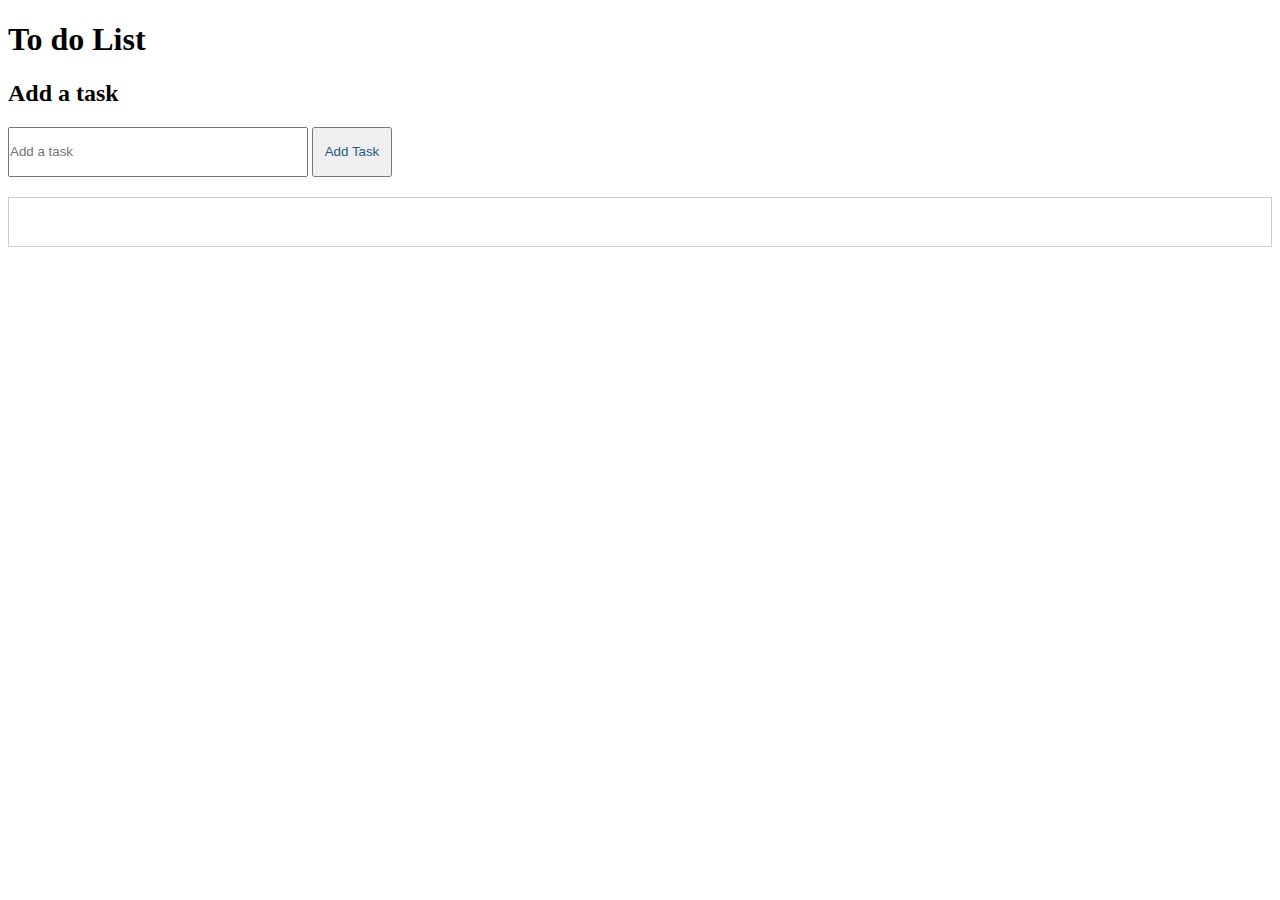
<file: Basics/index.html>
<!DOCTYPE html>
<html lang="en">
<head>
    <meta charset="UTF-8">
    <meta name="viewport" content="width=device-width, initial-scale=1.0">
    <title>To do List</title>
    <link href="style.css" rel="stylesheet">
</head>
<body>
    <h1>To do List</h1>

    <div class="input-area">
        <h2>Add a task</h2>
        <input id="inputTask" placeholder="Add a task">
        <button id="addbtn">Add Task</button>
    </div>

    <div id="container"></div>
</body>
<script src="app.js"></script>
</html>
</file>
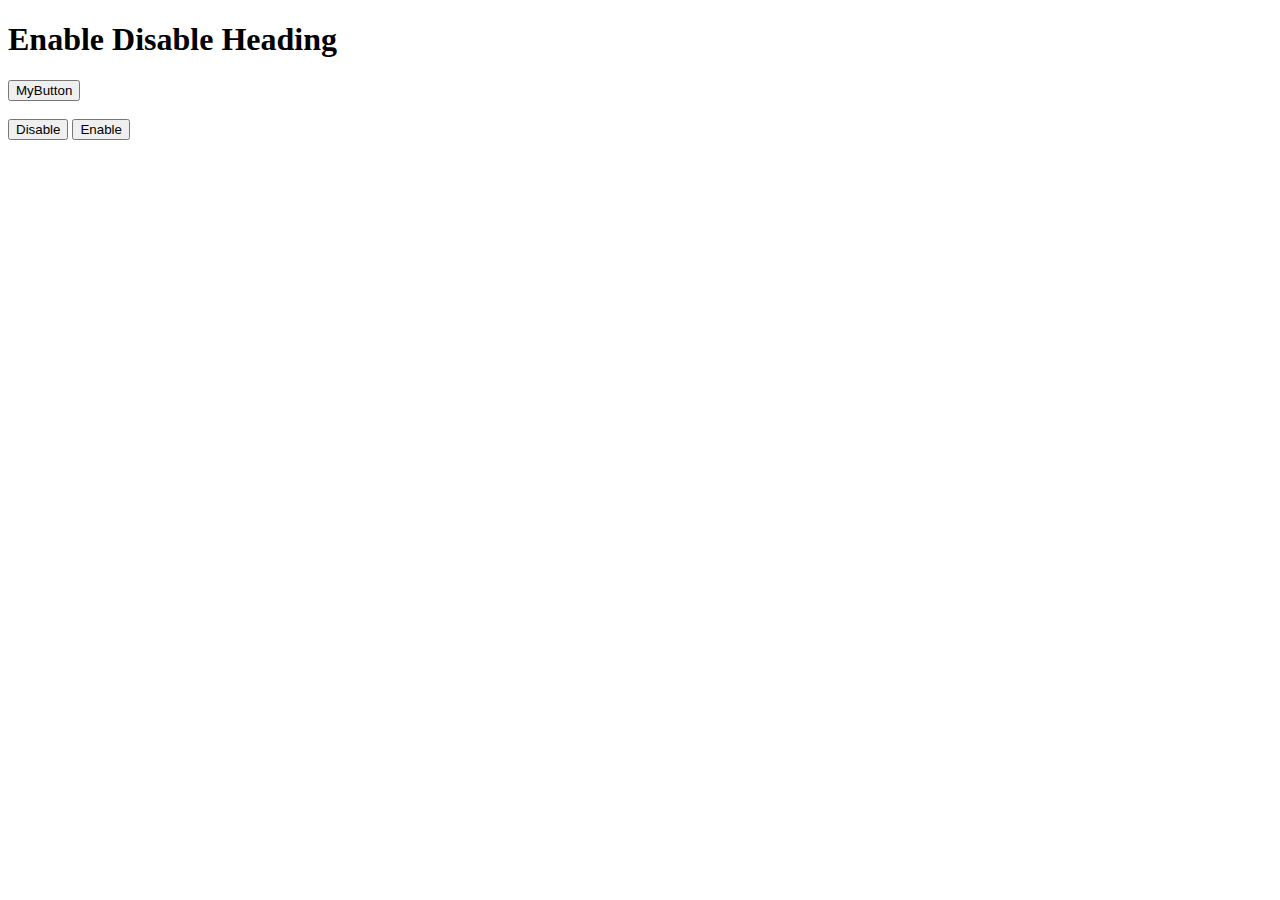
<file: enableDisable/index.html>
<!DOCTYPE html>
<html lang="en">
<head>
    <meta charset="UTF-8">
    <meta name="viewport" content="width=device-width, initial-scale=1.0">
    <title>EnableandDisable</title>

</head>
<body>
    <h1>Enable Disable Heading</h1>
    <button id="myBtn">MyButton</button>
    <br>
    <br>
    <button onclick="document.getElementById('myBtn').disabled=true">Disable</button>
    <button onclick="document.getElementById('myBtn').disabled=false">Enable</button>
</html>
</file>
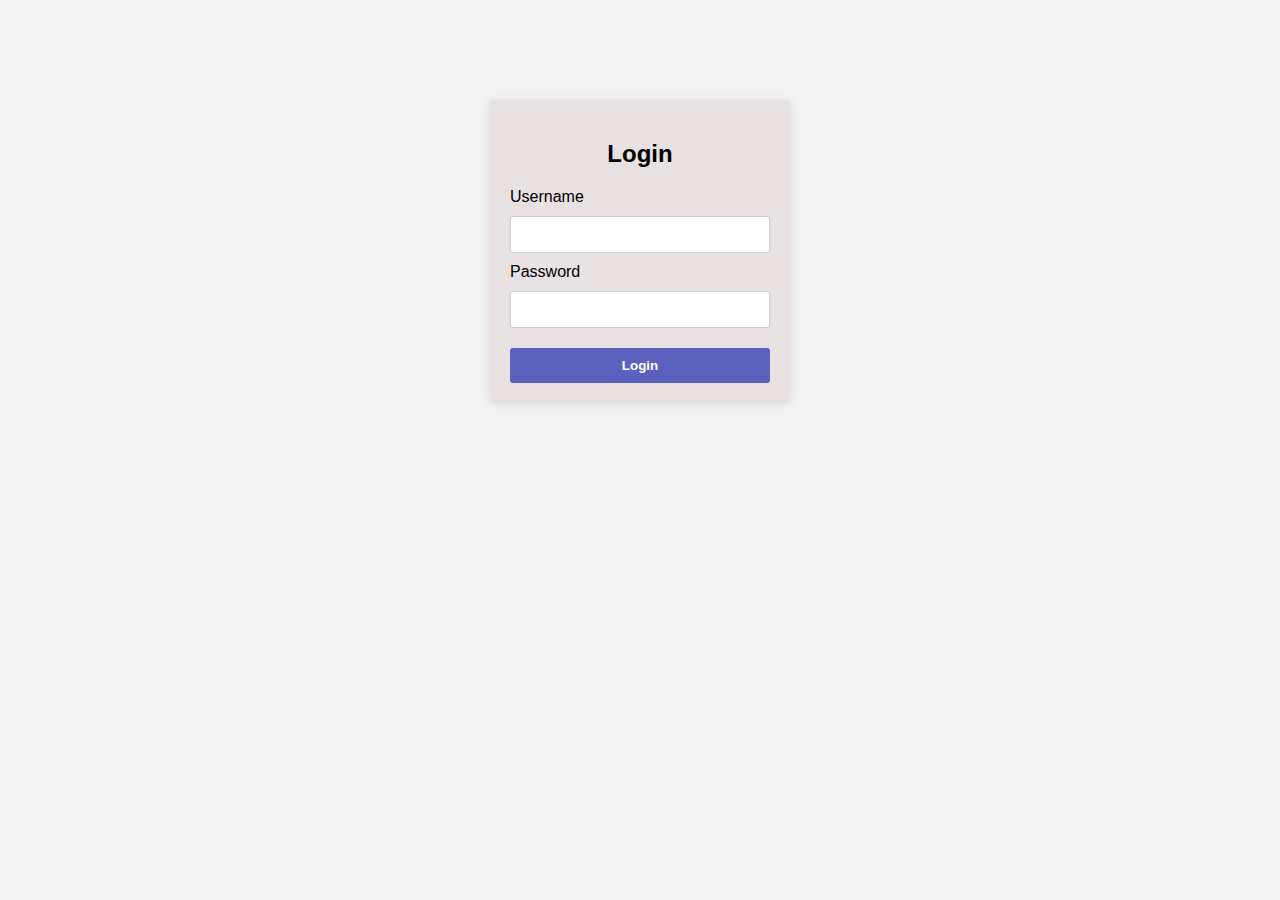
<file: Login_form/index.html>
<!DOCTYPE html>
<html lang="en">
<head>
    <meta charset="UTF-8">
    <meta name="viewport" content="width=device-width, initial-scale=1.0">
    <title>Login Form</title>
    <link rel="stylesheet" href="style.css">
</head>
<body>
    <div id="container">
         <form id="loginForm" action="/submit" method="post">
        <h2>Login</h2>
        <div class="input-group">
            <label for="username">Username</label>
            <input type="text" id="username" name="username" required>
        </div>
        <div class="input-group">
            <label for="password">Password</label>
            <input type="password" id="password" name="password" required>
        </div>
        <button type="submit" id="submit">Login</button>

    </div>
   
   
</body>
<script src="script.js"></script>
</html>
</file>
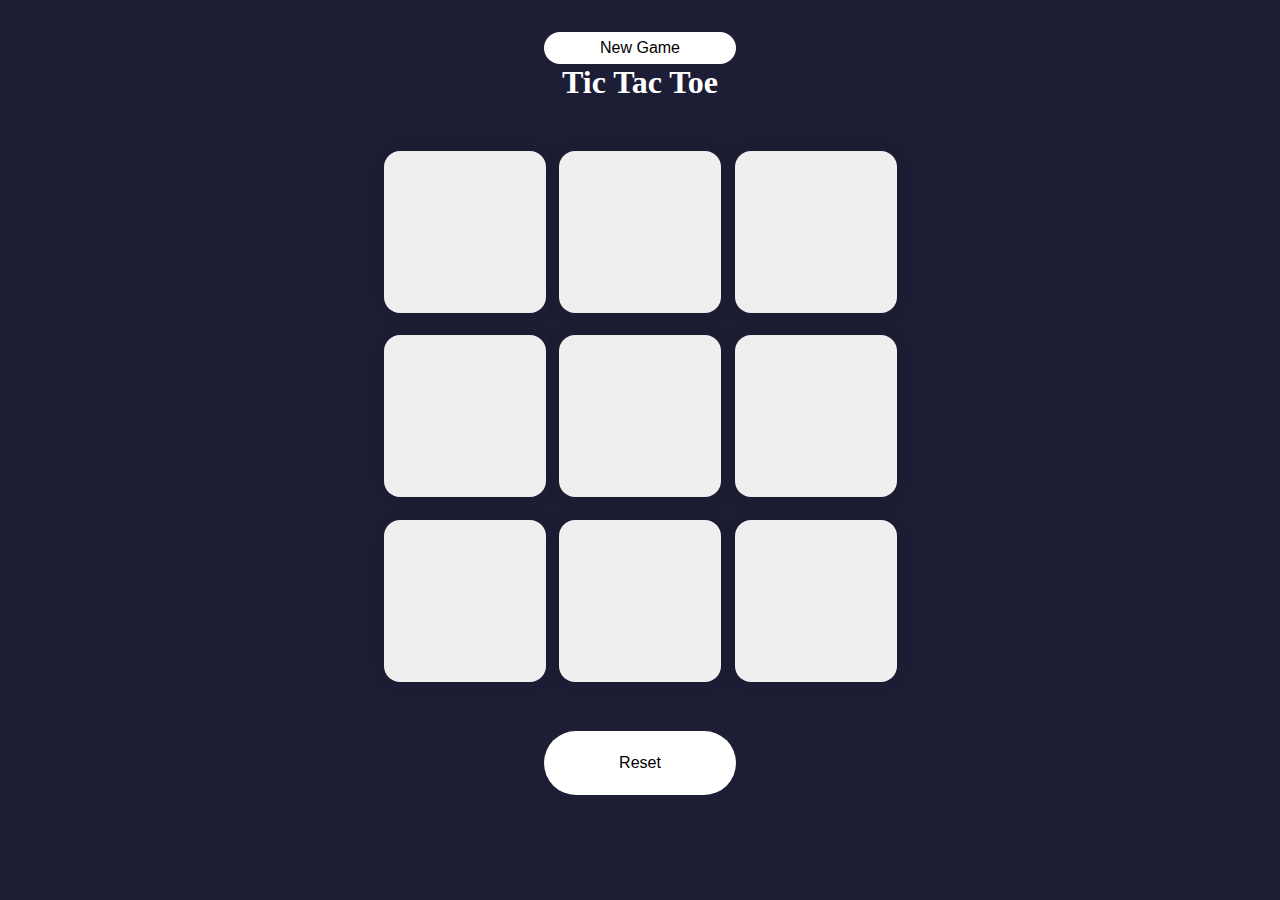
<file: Tic_tac_toe/index.html>
<!DOCTYPE html>
<html lang="en">
<head>
    <meta charset="UTF-8">
    <meta name="viewport" content="width=device-width, initial-scale=1.0">
    <link rel="stylesheet" href="style.css">
    <title>Tic tac toe</title>
</head>
<body>
    <div>
        <div class="msg-container hide">
            <p class="msg">Winner</p>
        </div>
        <button id="new-game-btn">New Game</button>
    </div>
    <main>
         <h1>Tic Tac Toe </h1>
        <div id="container">
            <div id="game">
                <button class="box"></button>
                <button class="box"></button>
                <button class="box"></button>
                <button class="box"></button>
                <button class="box"></button>
                <button class="box"></button>
                <button class="box"></button>
                <button class="box"></button>
                <button class="box"></button>
            </div>
        </div>
        <button id="reset">Reset</button>
    </main>
    <script src="app.js"></script>
</body>
</html>
</file>
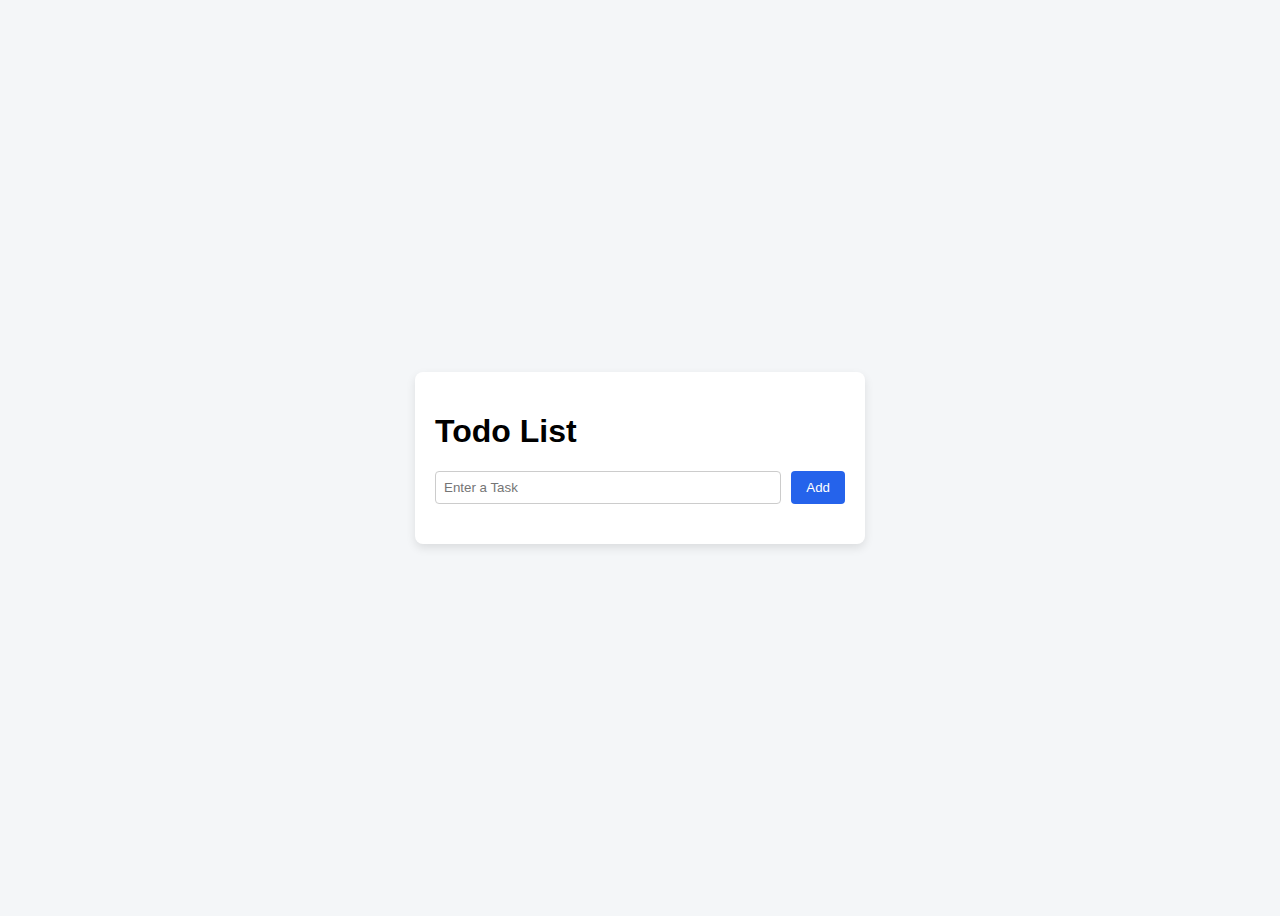
<file: To-do-list/index.html>
<!DOCTYPE html>
<html lang="en">
<head>
    <meta charset="UTF-8">
    <meta name="viewport" content="width=device-width, initial-scale=1.0">
    <title>Document</title>
    <link rel="stylesheet" href="style.css"></link>
</head>
<body>
    <div class="app">
        <h1>Todo List</h1>
        <div class="input-section">
            <input type="text" id="taskInput" placeholder="Enter a Task">
            <button id="addBtn"> Add</button>
        </div>
        <ul id="taskList"></ul>
    </div>
    <script src="app.js"></script>
</body>
</html>
</file>
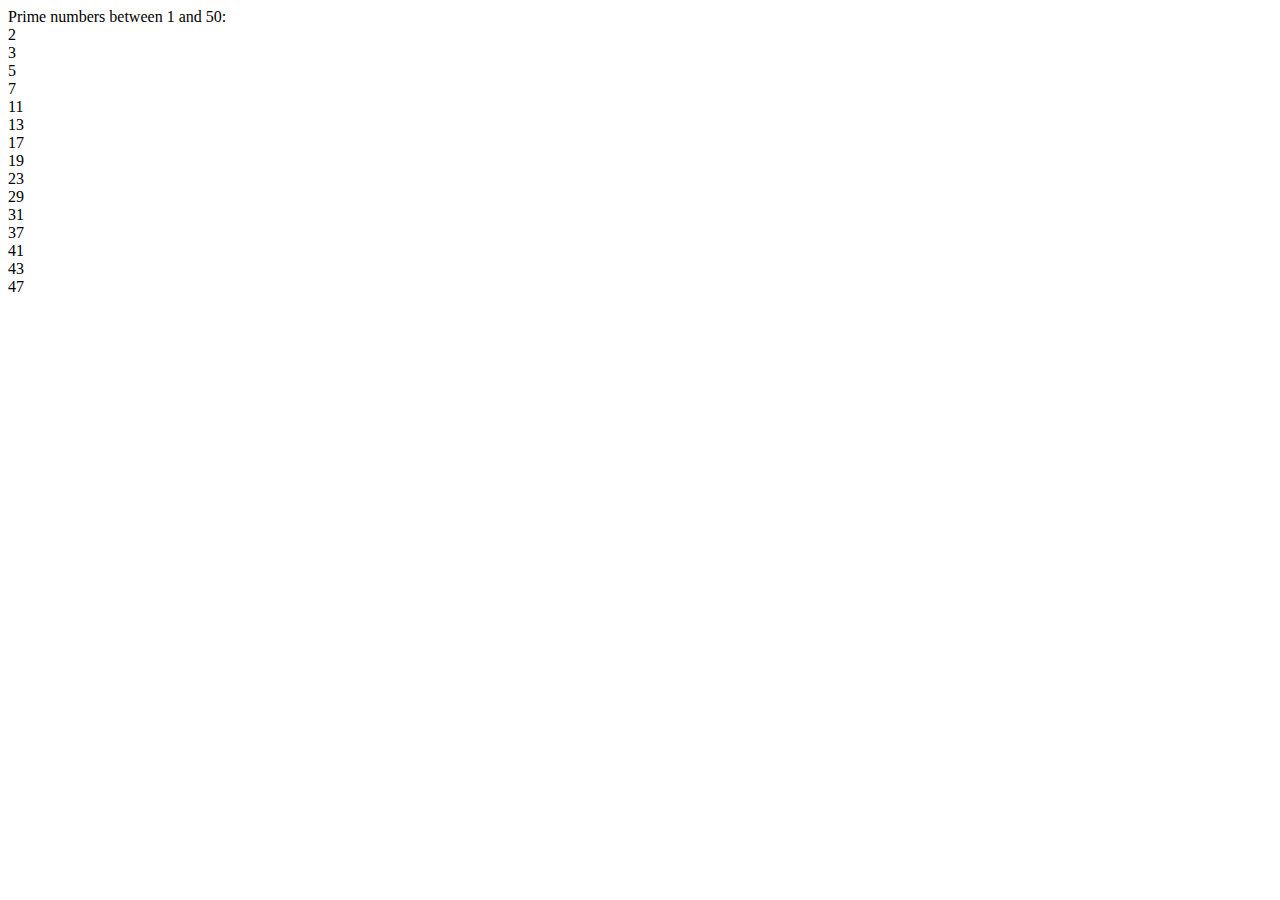
<file: Patterns/PrimeNumber.html>
<!DOCTYPE html>
<html>
<head>
    <title>Prime Numbers</title>
</head>
<body>

    <script>
        let limit = 50;
        let result = "Prime numbers between 1 and " + limit + ":<br>";

        for (let i = 2; i <= limit; i++) {
            let isPrime = true;

            // Check divisibility from 2 to i-1
            for (let j = 2; j < i; j++) {
                if (i % j === 0) {
                    isPrime = false;
                }
            }

            if (isPrime) {
                result += i + "<br>";
            }

        }

        document.write(result);
    </script>

</body>
</html>
</file>
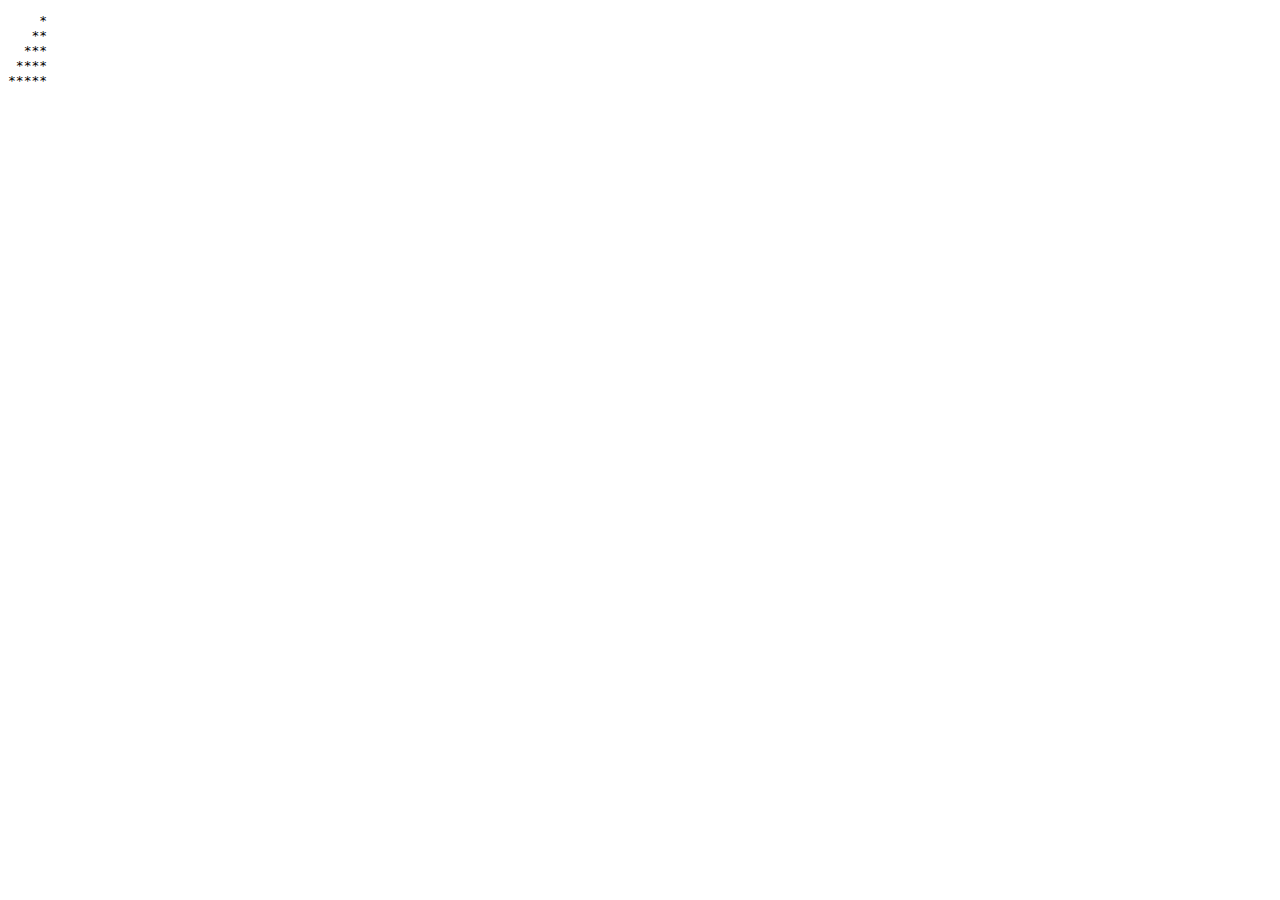
<file: Patterns/rightRightTriangle.html>
<!DOCTYPE html>
<html>
<head>
    <title>Right-Aligned Triangle</title>
</head>
<body>

    <script>
        let result = ""; // One variable to hold the entire final string
        let rows = 5;

        for (let i = 1; i <= rows; i++) {
            // 1. Add spaces first
            for (let j = rows; j > i; j--) {
                result += " "; 
            }
            // 2. Add stars next
            for (let k = 1; k <= i; k++) {
                result += "*";
            }
            // 3. Add new line
            result += "\n";
        }

        // Output directly to the screen
        document.write("<pre>" + result + "</pre>");
    </script>

</body>
</html>
</file>
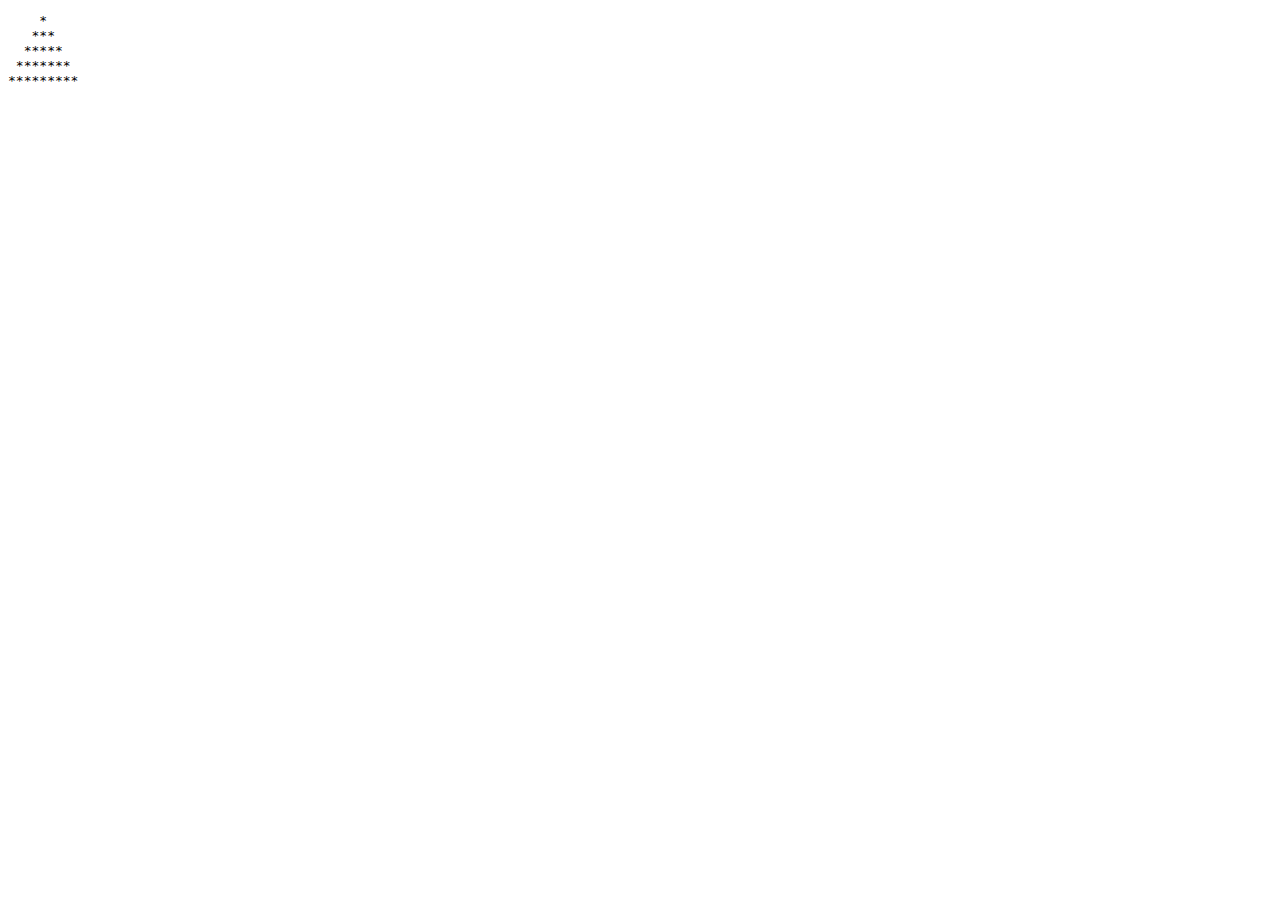
<file: Patterns/UpperDiamond.html>
<!DOCTYPE html>
<html>
<body>
    <script>
        let rows = 5;
        let result = "";

        for (let i = 1; i <= rows; i++) {
            // 1. Add spaces (Rows - CurrentRow)
            for (let s = 1; s <= (rows - i); s++) {
                result += " ";
            }
            // 2. Add stars (2 * CurrentRow - 1)
            for (let star = 1; star <= (2 * i - 1); star++) {
                result += "*";
            }
            // 3. New line
            result += "\n";
        }

        document.write("<pre>" + result + "</pre>");
    </script>
</body>
</html>
</file>
<file: Basics/style.css>
*{
    padding: 0;
    padding: 0;
    box-sizing: border-box;
}
#container {
    margin-top: 20px;
    border: 1px solid #ccc;
    min-height: 50px;
    padding: 10px;
}

p{
    margin: 5px;
    border: 1px solid black;
}
button{
    height: 50px;
    width: 80px;
    color: #1c5b85;
}
input{
    height: 50px;
    width: 300px;

}
.completed{
    text-decoration: line-through;
     color: gray;
}
</file>
<file: Login_form/style.css>
*{
    box-sizing: border-box;

}
body{
    background-color: #f2f2f2;
    font-family: Arial, sans-serif;
}   
#container{
    width: 300px;
    margin: 100px auto;
    padding: 20px;
    background-color: #e7e1e1;
    border-radius: 5px;
    box-shadow: 0 0 10px rgba(0,0,0,0.1);
}
h2{
    text-align: center;
    margin-bottom: 20px;
}
input[type="text"], input[type="password"]{
    width: 100%;
    padding: 10px;
    margin: 10px 0;
    border: 1px solid #ccc;
    border-radius: 3px;
}
button{
    width: 100%;
    font-weight: bold;
    padding: 10px;
    background-color: #5960bd;
    color: white;
    border: none;
    border-radius: 3px;
    cursor: pointer;
    margin-top: 10px;
}
button:hover{
    background-color: #122866;
}
</file>
<file: Tic_tac_toe/style.css>
*{
    margin: 0;
    padding: 0;
    text-align: center;
}
h1{
    color: white;
}
body{
    background-color: rgb(29, 29, 53);
}
#container{
    height: 70vh;
    display: flex;
    justify-content: center;
    align-items: center;
  
}
#game{
    height: 60vmin;
    width: 60vmin;
    display: flex;
    flex-wrap: wrap;
    justify-content: center;
    align-items: center;
    gap: 1.5vmin;
}
.box{
    height: 18vmin;
    width: 18vmin;
    border-radius: 1rem;
    border: none;
    box-shadow: 0 0 1rem rgba(0, 0,0, 0.1);
    font-size: 10vmin;


}
#reset{
    height: 4rem;
    background-color: white;
    width: 12rem;
    border-radius: 16rem;
    border: none;
    font-size: medium;
}
p{
    font-size: 5rem;
}
#new-game-btn{
    margin-top: 2rem;
     height: 2rem;
    background-color: white;
    width: 12rem;
    border-radius: 16rem;
    border: none;
    font-size: medium;
}
.hide{
   display: none;
   
}
</file>
<file: To-do-list/style.css>
* {
  box-sizing: border-box;
  font-family: Arial, sans-serif;
}

body {
  background: #f4f6f8;
  display: flex;
  justify-content: center;
  align-items: center;
  height: 100vh;
}

.app {
  background: white;
  padding: 20px;
  width: 450px;
  border-radius: 8px;
  box-shadow: 0 4px 10px rgba(0,0,0,0.1);
}

.input-section {
  display: flex;
  gap: 10px;
}

#taskInput {
  flex: 1;
  padding: 8px;
  border: 1px solid #ccc;
  border-radius: 4px;
}

#addBtn {
  padding: 8px 15px;
  border: none;
  background: #2563eb;
  color: white;
  border-radius: 4px;
  cursor: pointer;
}

#addBtn:hover {
  background: #1e40af;
}

#taskList {
  list-style: none;
  padding: 0;
  margin-top: 20px;
}

#taskList li {
  background: #f1f5f9;
  padding: 10px;
  margin-bottom: 8px;
  border-radius: 4px;
  display: flex;
  justify-content: space-between;
  align-items: center;
}

.completed {
  text-decoration: line-through;
  color: gray;
}
</file>
